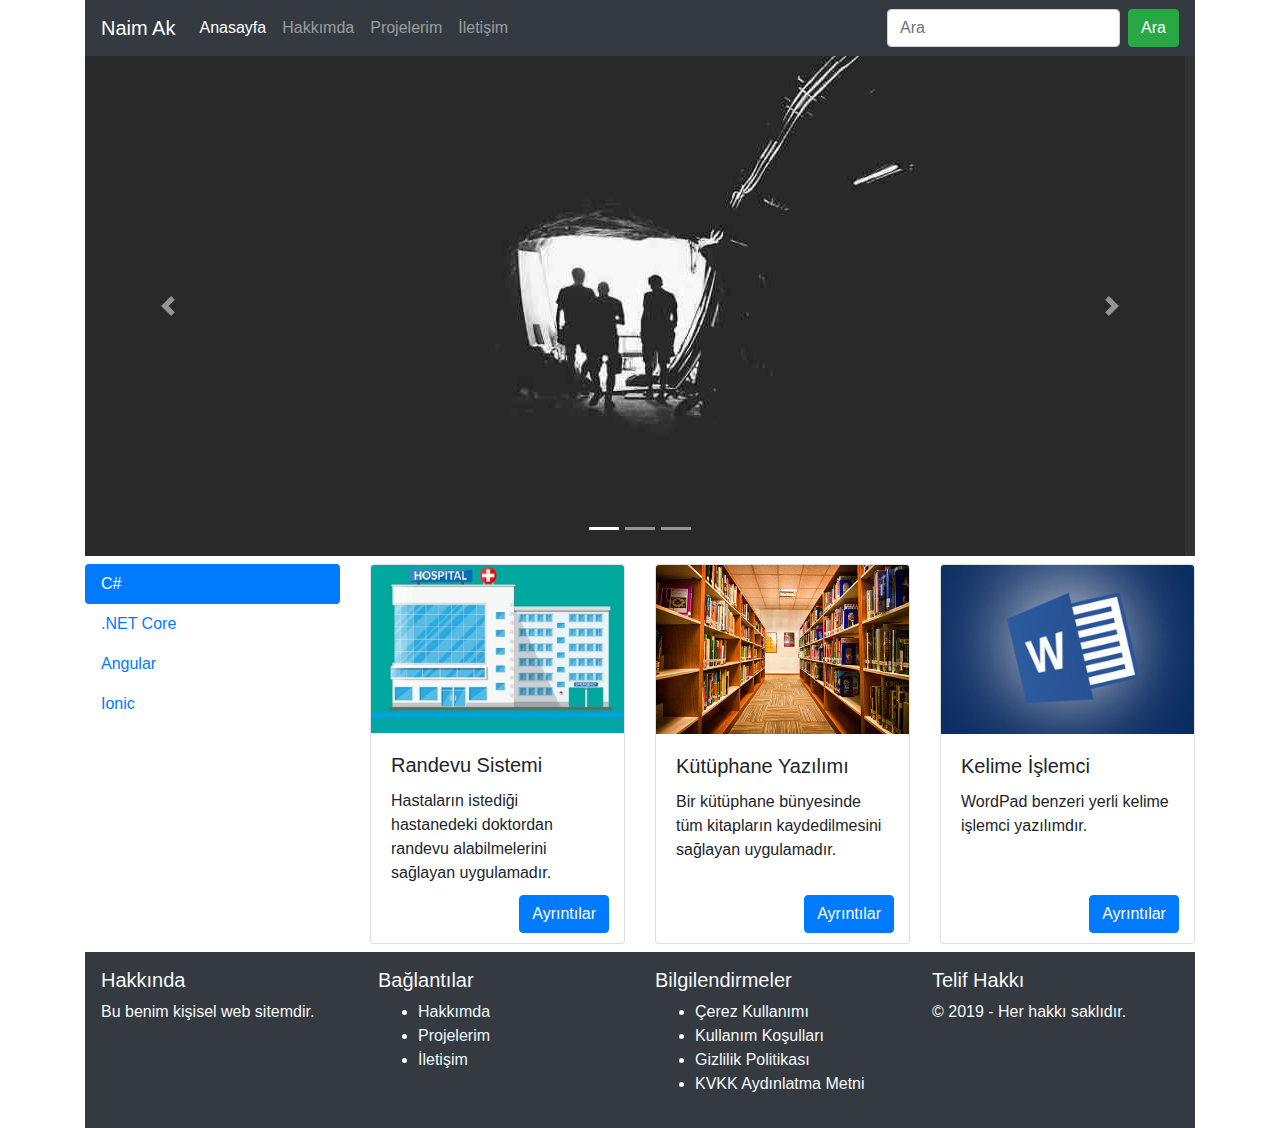
<file: index.html>
<!DOCTYPE html>
<html lang="tr-TR">

<head>
  <title>Naim Ak Blog</title>
  <meta name="viewport" content="width=device-width, initial-scale=1">
  <link rel="stylesheet" href="https://stackpath.bootstrapcdn.com/bootstrap/4.3.1/css/bootstrap.min.css"
    integrity="sha384-ggOyR0iXCbMQv3Xipma34MD+dH/1fQ784/j6cY/iJTQUOhcWr7x9JvoRxT2MZw1T" crossorigin="anonymous">
  <meta charset="utf-8" />
  <link rel="stylesheet" href="https://use.fontawesome.com/releases/v5.6.3/css/all.css"
    integrity="sha384-UHRtZLI+pbxtHCWp1t77Bi1L4ZtiqrqD80Kn4Z8NTSRyMA2Fd33n5dQ8lWUE00s/" crossorigin="anonymous">
  <link rel="stylesheet" href="css/main.css" />
</head>

<body>
  <div class="container">
    <header>
      <nav class="navbar navbar-expand-lg navbar-dark bg-dark">
        <a class="navbar-brand" href="index.html">Naim Ak</a>
        <button class="navbar-toggler" type="button" data-toggle="collapse" data-target="#navbarSupportedContent"
          aria-controls="navbarSupportedContent" aria-expanded="false" aria-label="Toggle navigation">
          <span class="navbar-toggler-icon"></span>
        </button>

        <div class="collapse navbar-collapse" id="navbarSupportedContent">
          <ul class="navbar-nav mr-auto">
            <li class="nav-item active">
              <a class="nav-link" href="index.html">Anasayfa <span class="sr-only">(current)</span></a>
            </li>
            <li class="nav-item">
              <a class="nav-link" href="about.html">Hakkımda</a>
            </li>
            <li class="nav-item">
              <a class="nav-link" href="projects.html">Projelerim</a>
            </li>
            <li class="nav-item">
              <a class="nav-link" href="contact.html">İletişim</a>
            </li>
          </ul>
          <form class="form-inline my-2 my-lg-0" action="search.php">
            <input class="form-control mr-sm-2" type="search" placeholder="Ara" name="q">
            <button class="btn btn-success my-2 my-sm-0" type="submit">Ara</button>
          </form>
        </div>
      </nav>
    </header>
    <div id="demo" class="carousel slide" data-ride="carousel">

      <!-- Indicators -->
      <ul class="carousel-indicators">
        <li data-target="#demo" data-slide-to="0" class="active"></li>
        <li data-target="#demo" data-slide-to="1"></li>
        <li data-target="#demo" data-slide-to="2"></li>
      </ul>

      <!-- The slideshow -->
      <div class="carousel-inner">
        <div class="carousel-item active">
          <img src="images/la.jpg" alt="Los Angeles">
        </div>
        <div class="carousel-item">
          <img src="images/chicago.jpg" alt="Chicago">
        </div>
        <div class="carousel-item">
          <img src="images/ny.jpg" alt="New York">
        </div>
      </div>

      <!-- Left and right controls -->
      <a class="carousel-control-prev" href="#demo" data-slide="prev">
        <span class="carousel-control-prev-icon"></span>
      </a>
      <a class="carousel-control-next" href="#demo" data-slide="next">
        <span class="carousel-control-next-icon"></span>
      </a>

    </div>
    <div class="row my-2">
      <div class="col-3">
        <div class="nav flex-column nav-pills" id="v-pills-tab" role="tablist" aria-orientation="vertical">
          <a class="nav-link active" id="v-pills-home-tab" data-toggle="pill" href="#v-pills-home" role="tab"
            aria-controls="v-pills-home" aria-selected="true">C#</a>
          <a class="nav-link" id="v-pills-profile-tab" data-toggle="pill" href="#v-pills-profile" role="tab"
            aria-controls="v-pills-profile" aria-selected="false">.NET Core</a>
          <a class="nav-link" id="v-pills-messages-tab" data-toggle="pill" href="#v-pills-messages" role="tab"
            aria-controls="v-pills-messages" aria-selected="false">Angular</a>
          <a class="nav-link" id="v-pills-settings-tab" data-toggle="pill" href="#v-pills-settings" role="tab"
            aria-controls="v-pills-settings" aria-selected="false">Ionic</a>
        </div>
      </div>
      <div class="col-9">
        <div class="tab-content" id="v-pills-tabContent">
          <div class="tab-pane fade show active" id="v-pills-home" role="tabpanel" aria-labelledby="v-pills-home-tab">
            <div class="row">
              <div class="col-md-4">
                <div class="card d-block" style="height:380px;">
                  <img src="images/hospital,_green.jpg" class="card-img-top" alt="Hastane Randevu Sistemi">
                  <div class="card-body">
                    <h5 class="card-title">Randevu Sistemi</h5>
                    <p class="card-text">Hastaların istediği hastanedeki doktordan randevu alabilmelerini sağlayan
                      uygulamadır.</p>
                    <a href="#" class="btn btn-primary" style="position:absolute;bottom:10px;right:15px;">Ayrıntılar</a>
                  </div>
                </div>
              </div>
              <div class="col-md-4">
                <div class="card d-block" style="height:380px;">
                  <img src="images/Library_Middle002.jpg" class="card-img-top" alt="Kütüphane Yazılımı">
                  <div class="card-body">
                    <h5 class="card-title">Kütüphane Yazılımı</h5>
                    <p class="card-text">Bir kütüphane bünyesinde tüm kitapların kaydedilmesini sağlayan uygulamadır.
                    </p>
                    <a href="#" class="btn btn-primary" style="position:absolute;bottom:10px;right:15px;">Ayrıntılar</a>
                  </div>
                </div>
              </div>
              <div class="col-md-4">
                <div class="card d-block" style="height:380px;">
                  <img src="images/microsoft_word_logo_primary-resized-100754413-large.jpg" class="card-img-top"
                    alt="Kelime İşlemci">
                  <div class="card-body">
                    <h5 class="card-title">Kelime İşlemci</h5>
                    <p class="card-text">WordPad benzeri yerli kelime işlemci yazılımdır.</p>
                    <a href="#" class="btn btn-primary" style="position:absolute;bottom:10px;right:15px;">Ayrıntılar</a>
                  </div>
                </div>
              </div>

            </div>
          </div>
          <div class="tab-pane fade" id="v-pills-profile" role="tabpanel" aria-labelledby="v-pills-profile-tab">...
          </div>
          <div class="tab-pane fade" id="v-pills-messages" role="tabpanel" aria-labelledby="v-pills-messages-tab">...
          </div>
          <div class="tab-pane fade" id="v-pills-settings" role="tabpanel" aria-labelledby="v-pills-settings-tab">...
          </div>
        </div>
      </div>
    </div>
    <footer class="footer bg-dark text-light p-3">
      <div class="row">
        <div class="col-md-3">
          <h5>Hakkında</h5>
          <p>Bu benim kişisel web sitemdir.</p>
          <div class="social-media">
            <a href="https://www.instagram.com"><i class="fab fa-instagram"></i></a>
            <a href="https://www.twitter.com"><i class="fab fa-twitter"></i></a>
            <a href="https://www.linkedin.com"><i class="fab fa-linkedin"></i></a>
            <a href="https://www.github.com/naim1ak"><i class="fab fa-github"></i></a>
          </div>
        </div>
        <div class="col-md-3">
          <h5>Bağlantılar</h5>
          <ul>
            <li><a href="/about.html">Hakkımda</a></li>
            <li><a href="/projects.html">Projelerim</a></li>
            <li><a href="/contact.html">İletişim</a></li>
          </ul>
        </div>
        <div class="col-md-3">
          <h5>Bilgilendirmeler</h5>
          <ul>
            <li>Çerez Kullanımı</li>
            <li>Kullanım Koşulları</li>
            <li>Gizlilik Politikası</li>
            <li>KVKK Aydınlatma Metni</li>
          </ul>
        </div>
        <div class="col-md-3">
          <h5>Telif Hakkı</h5>
          <p>&copy; 2019 - Her hakkı saklıdır.</p>
        </div>
      </div>
    </footer>
  </div>

  <script src="https://code.jquery.com/jquery-3.3.1.slim.min.js"
    integrity="sha384-q8i/X+965DzO0rT7abK41JStQIAqVgRVzpbzo5smXKp4YfRvH+8abtTE1Pi6jizo"
    crossorigin="anonymous"></script>
  <script src="https://cdnjs.cloudflare.com/ajax/libs/popper.js/1.14.7/umd/popper.min.js"
    integrity="sha384-UO2eT0CpHqdSJQ6hJty5KVphtPhzWj9WO1clHTMGa3JDZwrnQq4sF86dIHNDz0W1"
    crossorigin="anonymous"></script>
  <script src="https://stackpath.bootstrapcdn.com/bootstrap/4.3.1/js/bootstrap.min.js"
    integrity="sha384-JjSmVgyd0p3pXB1rRibZUAYoIIy6OrQ6VrjIEaFf/nJGzIxFDsf4x0xIM+B07jRM"
    crossorigin="anonymous"></script>
</body>

</html>
</file>
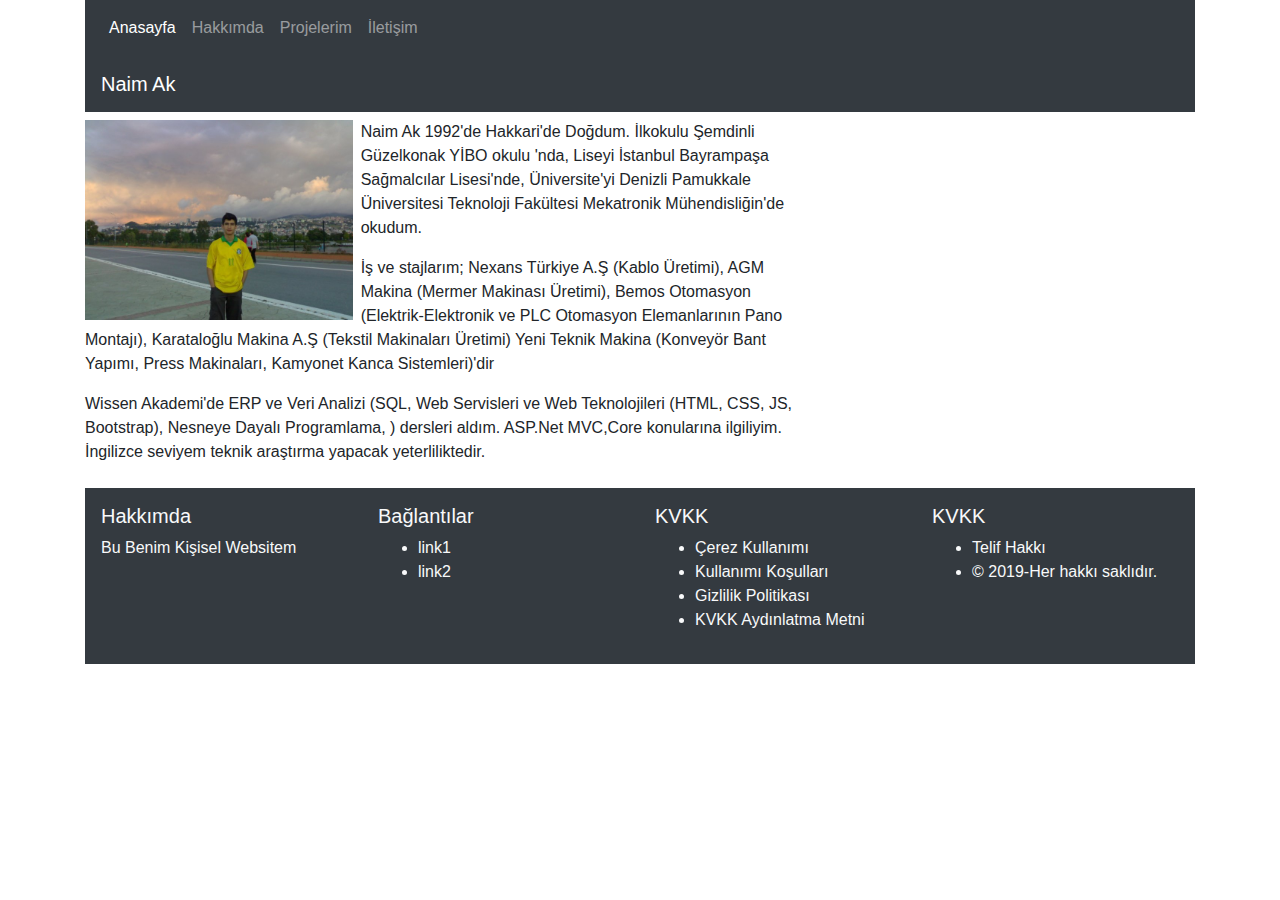
<file: about.html>
<!DOCTYPE html>
<html lang="tr">

<head>
    <title>Hakkımda</title>
    <meta charset="UTF-8">
    <meta name="viewport" content="width=device-width, initial-scale=1.0">
    <meta http-equiv="X-UA-Compatible" content="ie=edge">
    <link rel="stylesheet" href="https://maxcdn.bootstrapcdn.com/bootstrap/4.0.0/css/bootstrap.min.css"
        integrity="sha384-Gn5384xqQ1aoWXA+058RXPxPg6fy4IWvTNh0E263XmFcJlSAwiGgFAW/dAiS6JXm" crossorigin="anonymous">
    <script src="https://ajax.googleapis.com/ajax/libs/jquery/3.4.1/jquery.min.js"></script>

</head>

<body>
    <div class="container">
        <header>
            <nav class="navbar navbar-expand-lg navbar-dark bg-dark">
                <button class="navbar-toggler" type="button" data-toggle="collapse"
                    data-target="#navbarSupportedContent" aria-controls="navbarSupportedContent" aria-expanded="false"
                    aria-label="Toggle navigation">
                    <span class="navbar-toggler-icon"></span>
                </button>
                <div class="collapse navbar-collapse" id="navbarSupportedContent">
                    <ul class="navbar-nav mr-auto">
                        <li class="nav-item active">
                            <a class="nav-link" href="index.html">Anasayfa <span class="sr-only">(current)</span></a>
                        </li>
                        <li class="nav-item">
                            <a class="nav-link" href="about.html">Hakkımda</a>
                        </li>
                        <li class="nav-item">
                            <a class="nav-link" href="projects.html">Projelerim</a>
                        </li>
                        <li class="nav-item">
                            <a class="nav-link" href="contact.html">İletişim</a>
                        </li>
                    </ul>
                </div>
            </nav>
        </header>
    </div>
    <div class="container">
        <header>
            <nav class="navbar navbar-expand-lg navbar-dark bg-dark">
                <a class="navbar-brand" href="index.html">Naim Ak</a>
                <button class="navbar-toggler" type="button" data-toggle="collapse"
                    data-target="#navbarSupportedContent" aria-controls="navbarSupportedContent" aria-expanded="false"
                    aria-label="Toggle navigation">
                    <span class="navbar-toggler-icon"></span>
                </button>
            </nav>
        </header>
        <div class="row my-2">
            <div class="col-md-8">
                <img src="images/profil_resmi.jpg" alt="Me" height="200px" class="float-left mr-2">
                <p>Naim Ak 1992'de Hakkari'de Doğdum. İlkokulu Şemdinli Güzelkonak YİBO okulu 'nda, Liseyi İstanbul
                    Bayrampaşa Sağmalcılar Lisesi'nde, Üniversite'yi Denizli Pamukkale Üniversitesi Teknoloji Fakültesi
                    Mekatronik Mühendisliğin'de okudum.</p>
                <p>İş ve stajlarım;

                    Nexans Türkiye A.Ş (Kablo Üretimi),

                    AGM Makina (Mermer Makinası Üretimi),

                    Bemos Otomasyon (Elektrik-Elektronik ve PLC Otomasyon Elemanlarının Pano Montajı),

                    Karataloğlu Makina A.Ş (Tekstil Makinaları Üretimi)

                    Yeni Teknik Makina (Konveyör Bant Yapımı, Press Makinaları, Kamyonet Kanca Sistemleri)'dir</p>
                <p>Wissen Akademi'de ERP ve Veri Analizi (SQL, Web Servisleri ve Web Teknolojileri (HTML, CSS, JS,
                    Bootstrap), Nesneye Dayalı Programlama, ) dersleri aldım. ASP.Net MVC,Core konularına ilgiliyim.
                    İngilizce seviyem teknik araştırma yapacak yeterliliktedir.</p>
            </div>
        </div>
        <footer class="footer bg-dark text-light p-3">
            <div class="row">
                <div class="col-md-3">
                    <h5>Hakkımda</h5>
                    <p>Bu Benim Kişisel Websitem</p>
                </div>
                <div class="col-md-3">
                    <h5>Bağlantılar</h5>
                    <ul>
                        <li>link1</li>
                        <li>link2</li>
                    </ul>
                </div>
                <div class="col-md-3">
                    <h5>KVKK</h5>
                    <ul>
                        <li>Çerez Kullanımı</li>
                        <li>Kullanımı Koşulları</li>
                        <li>Gizlilik Politikası</li>
                        <li>KVKK Aydınlatma Metni</li>
                    </ul>
                </div>
                <div class="col-md-3">
                    <h5>KVKK</h5>
                    <ul>
                        <li>Telif Hakkı</li>
                        <li>© 2019-Her hakkı saklıdır.</li>
                    </ul>
                </div>
            </div>
        </footer>
    </div>
    <script src="https://code.jquery.com/jquery-3.2.1.slim.min.js"
        integrity="sha384-KJ3o2DKtIkvYIK3UENzmM7KCkRr/rE9/Qpg6aAZGJwFDMVNA/GpGFF93hXpG5KkN"
        crossorigin="anonymous"></script>
    <script src="https://cdnjs.cloudflare.com/ajax/libs/popper.js/1.12.9/umd/popper.min.js"
        integrity="sha384-ApNbgh9B+Y1QKtv3Rn7W3mgPxhU9K/ScQsAP7hUibX39j7fakFPskvXusvfa0b4Q"
        crossorigin="anonymous"></script>
    <script src="https://maxcdn.bootstrapcdn.com/bootstrap/4.0.0/js/bootstrap.min.js"
        integrity="sha384-JZR6Spejh4U02d8jOt6vLEHfe/JQGiRRSQQxSfFWpi1MquVdAyjUar5+76PVCmYl"
        crossorigin="anonymous"></script>
</body>

</html>
</file>
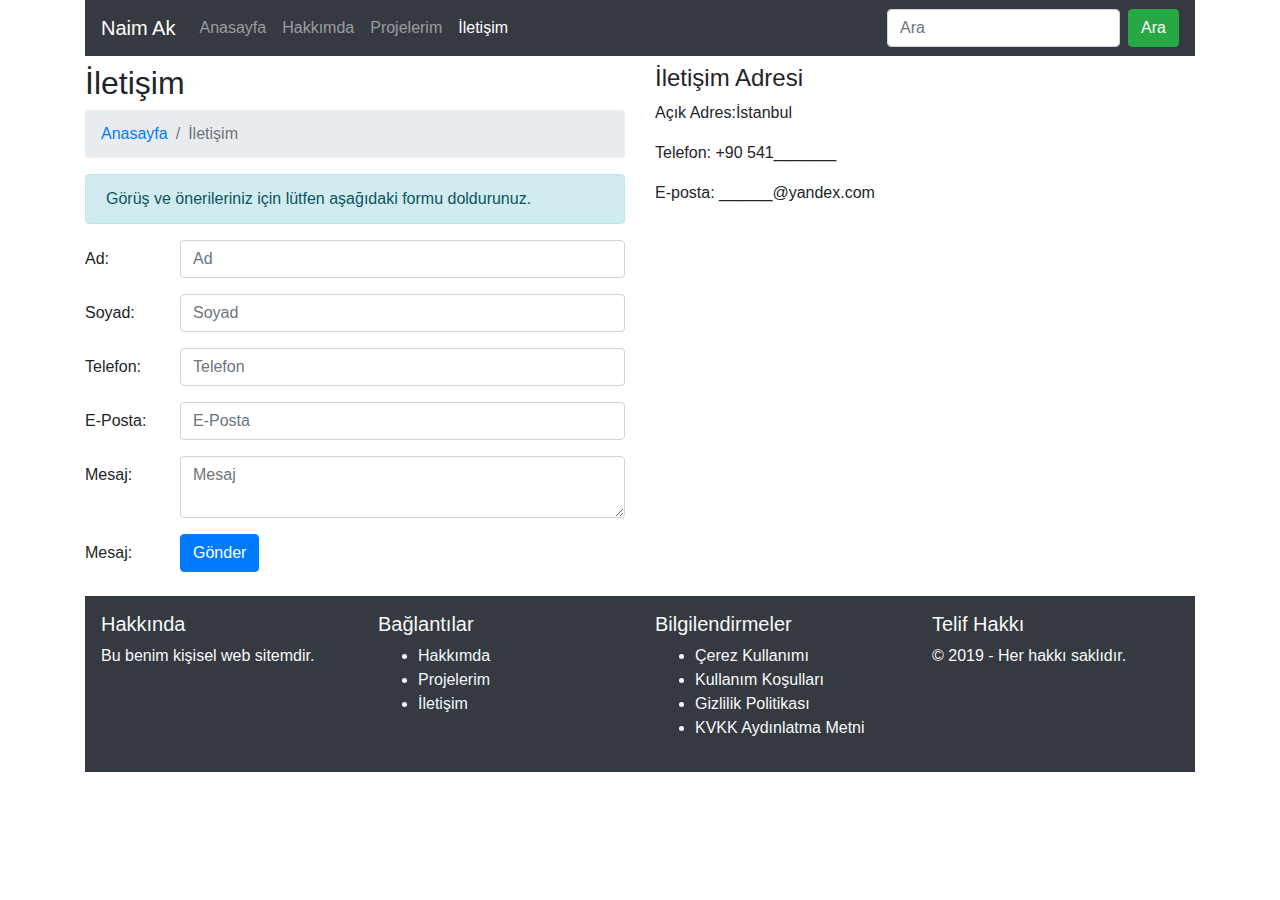
<file: contact.html>
<!DOCTYPE html>
<html lang="tr-TR">

<head>
  <title>İletişim - Naim Ak Blog</title>
  <meta name="viewport" content="width=device-width, initial-scale=1">
  <link rel="stylesheet" href="https://stackpath.bootstrapcdn.com/bootstrap/4.3.1/css/bootstrap.min.css"
    integrity="sha384-ggOyR0iXCbMQv3Xipma34MD+dH/1fQ784/j6cY/iJTQUOhcWr7x9JvoRxT2MZw1T" crossorigin="anonymous">
  <meta charset="utf-8" />
  <link rel="stylesheet" href="https://use.fontawesome.com/releases/v5.6.3/css/all.css"
    integrity="sha384-UHRtZLI+pbxtHCWp1t77Bi1L4ZtiqrqD80Kn4Z8NTSRyMA2Fd33n5dQ8lWUE00s/" crossorigin="anonymous">
  <link rel="stylesheet" href="css/main.css" />
</head>

<body>
  <div class="container">
    <header>
      <nav class="navbar navbar-expand-lg navbar-dark bg-dark">
        <a class="navbar-brand" href="index.html">Naim Ak</a>
        <button class="navbar-toggler" type="button" data-toggle="collapse" data-target="#navbarSupportedContent"
          aria-controls="navbarSupportedContent" aria-expanded="false" aria-label="Toggle navigation">
          <span class="navbar-toggler-icon"></span>
        </button>

        <div class="collapse navbar-collapse" id="navbarSupportedContent">
          <ul class="navbar-nav mr-auto">
            <li class="nav-item">
              <a class="nav-link" href="index.html">Anasayfa <span class="sr-only">(current)</span></a>
            </li>
            <li class="nav-item">
              <a class="nav-link" href="about.html">Hakkımda</a>
            </li>
            <li class="nav-item">
              <a class="nav-link" href="projects.html">Projelerim</a>
            </li>
            <li class="nav-item active">
              <a class="nav-link" href="contact.html">İletişim</a>
            </li>
          </ul>
          <form class="form-inline my-2 my-lg-0" action="search.php">
            <input class="form-control mr-sm-2" type="search" placeholder="Ara" name="q">
            <button class="btn btn-success my-2 my-sm-0" type="submit">Ara</button>
          </form>
        </div>
      </nav>
    </header>

    <div class="row my-2">
      <div class="col-md-6">
        <div class="row">
          <div class="col-md-12">
            <h2 class="">İletişim</h2>
            <nav aria-label="breadcrumb">
              <ol class="breadcrumb">
                <li class="breadcrumb-item"><a href="/index.html">Anasayfa</a></li>
                <li class="breadcrumb-item active" aria-current="page">İletişim</li>
              </ol>
            </nav>
          </div>
        </div>
        <form>
          <div class="alert alert-info">Görüş ve önerileriniz için lütfen aşağıdaki formu doldurunuz.</div>
          <div class="form-group row">
            <label for="firstName" class="col-md-2 col-form-label">Ad:</label>
            <div class="col-md-10">
              <input type="text" id="firstName" name="firstName" class="form-control" placeholder="Ad" required
                maxlength="50" />
            </div>
          </div>
          <div class="form-group row">
            <label for="lastName" class="col-md-2 col-form-label">Soyad:</label>
            <div class="col-md-10">
              <input type="text" id="lastName" name="lastName" class="form-control" placeholder="Soyad" required
                maxlength="50" />
            </div>
          </div>
          <div class="form-group row">
            <label for="telephone" class="col-md-2 col-form-label">Telefon:</label>
            <div class="col-md-10">
              <input type="tel" id="telephone" name="telephone" class="form-control" placeholder="Telefon" required
                maxlength="12" />
            </div>
          </div>
          <div class="form-group row">
            <label for="E-posta" class="col-md-2 col-form-label">E-Posta:</label>
            <div class="col-md-10">
              <input type="email" id="email" name="email" class="form-control" placeholder="E-Posta" required
                maxlength="100  " />
            </div>
          </div>
          <div class="form-group row">
            <label for="message" class="col-md-2 col-form-label">Mesaj:</label>
            <div class="col-md-10">
              <textarea type="message" id="message" name="message" class="form-control" placeholder="Mesaj" required
                maxlength="250"></textarea>
            </div>
          </div>
          <div class="form-group row">
            <label for="message" class="col-md-2 col-form-label">Mesaj:</label>
            <div class="col-md-10">
              <button type="submit" id="message" class="btn btn-primary" placeholder="Mesaj">Gönder</button>
            </div>
          </div>

        </form>
      </div>
      <div class="col-md-6">

        <h4>İletişim Adresi</h4>
        <p>Açık Adres:İstanbul</p>
        <p>Telefon: +90 541_______</p>
        <p>E-posta: ______@yandex.com</p>
      </div>
    </div>

    <footer class="footer bg-dark text-light p-3">
      <div class="row">
        <div class="col-md-3">
          <h5>Hakkında</h5>
          <p>Bu benim kişisel web sitemdir.</p>
          <div class="social-media">
            <a href="https://www.instagram.com"><i class="fab fa-instagram"></i></a>
            <a href="https://www.twitter.com"><i class="fab fa-twitter"></i></a>
            <a href="https://www.linkedin.com"><i class="fab fa-linkedin"></i></a>
            <a href="https://www.github.com/naim1ak"><i class="fab fa-github"></i></a>
          </div>
        </div>
        <div class="col-md-3">
          <h5>Bağlantılar</h5>
          <ul>
            <li><a href="/about.html">Hakkımda</a></li>
            <li><a href="/projects.html">Projelerim</a></li>
            <li><a href="/contact.html">İletişim</a></li>
          </ul>
        </div>
        <div class="col-md-3">
          <h5>Bilgilendirmeler</h5>
          <ul>
            <li>Çerez Kullanımı</li>
            <li>Kullanım Koşulları</li>
            <li>Gizlilik Politikası</li>
            <li>KVKK Aydınlatma Metni</li>
          </ul>
        </div>
        <div class="col-md-3">
          <h5>Telif Hakkı</h5>
          <p>&copy; 2019 - Her hakkı saklıdır.</p>
        </div>
      </div>
    </footer>
  </div>

  <script src="https://code.jquery.com/jquery-3.3.1.slim.min.js"
    integrity="sha384-q8i/X+965DzO0rT7abK41JStQIAqVgRVzpbzo5smXKp4YfRvH+8abtTE1Pi6jizo"
    crossorigin="anonymous"></script>
  <script src="https://cdnjs.cloudflare.com/ajax/libs/popper.js/1.14.7/umd/popper.min.js"
    integrity="sha384-UO2eT0CpHqdSJQ6hJty5KVphtPhzWj9WO1clHTMGa3JDZwrnQq4sF86dIHNDz0W1"
    crossorigin="anonymous"></script>
  <script src="https://stackpath.bootstrapcdn.com/bootstrap/4.3.1/js/bootstrap.min.js"
    integrity="sha384-JjSmVgyd0p3pXB1rRibZUAYoIIy6OrQ6VrjIEaFf/nJGzIxFDsf4x0xIM+B07jRM"
    crossorigin="anonymous"></script>
</body>

</html>
</file>
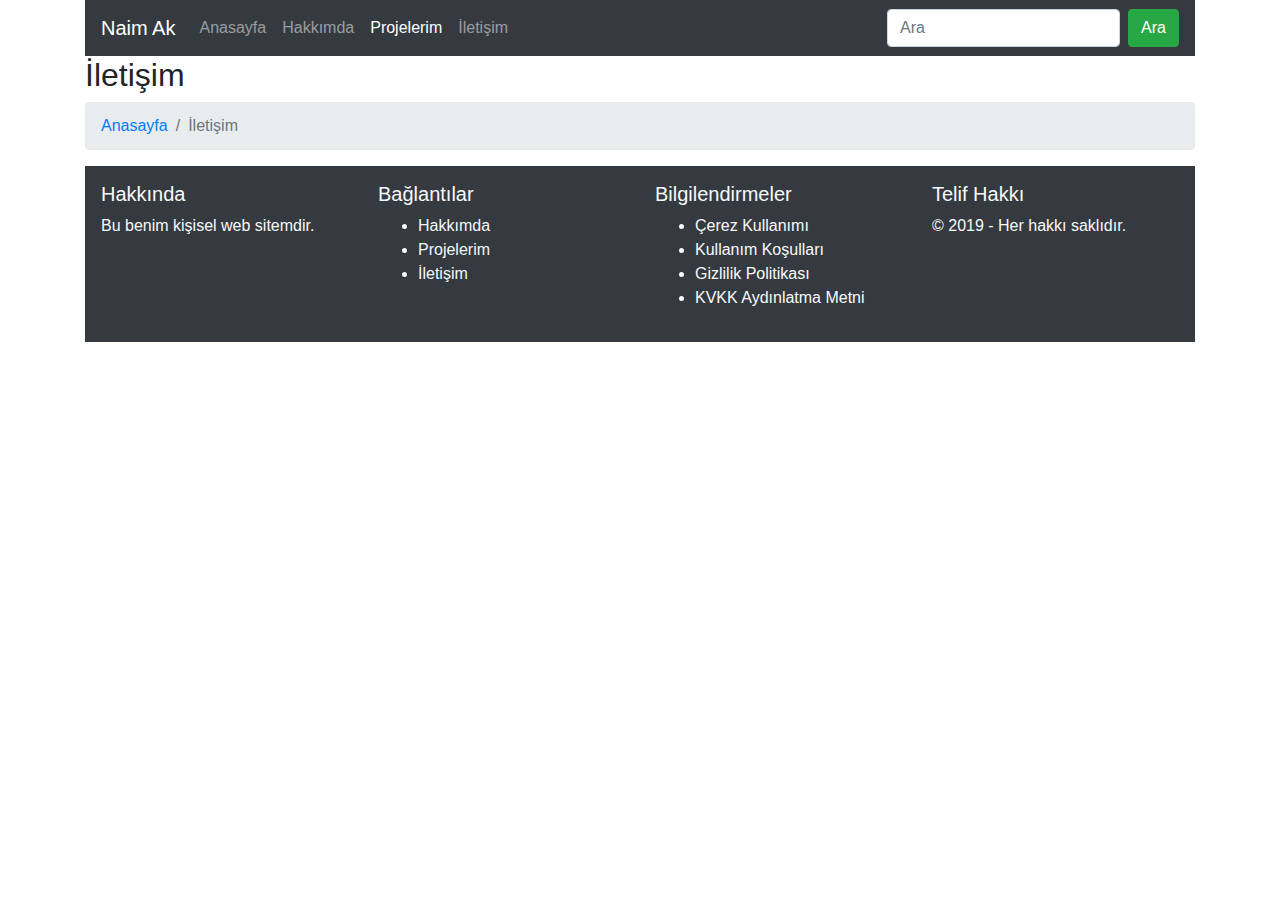
<file: kvkk.html>
<!DOCTYPE html>
<html lang="tr-TR">

<head>
    <title>Projelerim - Naim Ak Blog</title>
    <meta name="viewport" content="width=device-width, initial-scale=1">
    <link rel="stylesheet" href="https://stackpath.bootstrapcdn.com/bootstrap/4.3.1/css/bootstrap.min.css"
        integrity="sha384-ggOyR0iXCbMQv3Xipma34MD+dH/1fQ784/j6cY/iJTQUOhcWr7x9JvoRxT2MZw1T" crossorigin="anonymous">
    <meta charset="utf-8" />
    <link rel="stylesheet" href="https://use.fontawesome.com/releases/v5.6.3/css/all.css"
        integrity="sha384-UHRtZLI+pbxtHCWp1t77Bi1L4ZtiqrqD80Kn4Z8NTSRyMA2Fd33n5dQ8lWUE00s/" crossorigin="anonymous">
    <link rel="stylesheet" href="css/main.css" />
</head>

<body>
    <div class="container">
        <header>
            <nav class="navbar navbar-expand-lg navbar-dark bg-dark">
                <a class="navbar-brand" href="index.html">Naim Ak</a>
                <button class="navbar-toggler" type="button" data-toggle="collapse"
                    data-target="#navbarSupportedContent" aria-controls="navbarSupportedContent" aria-expanded="false"
                    aria-label="Toggle navigation">
                    <span class="navbar-toggler-icon"></span>
                </button>

                <div class="collapse navbar-collapse" id="navbarSupportedContent">
                    <ul class="navbar-nav mr-auto">
                        <li class="nav-item">
                            <a class="nav-link" href="index.html">Anasayfa <span class="sr-only">(current)</span></a>
                        </li>
                        <li class="nav-item">
                            <a class="nav-link" href="about.html">Hakkımda</a>
                        </li>
                        <li class="nav-item active">
                            <a class="nav-link" href="projects.html">Projelerim</a>
                        </li>
                        <li class="nav-item">
                            <a class="nav-link" href="contact.html">İletişim</a>
                        </li>
                    </ul>
                    <form class="form-inline my-2 my-lg-0" action="search.php">
                        <input class="form-control mr-sm-2" type="search" placeholder="Ara" name="q">
                        <button class="btn btn-success my-2 my-sm-0" type="submit">Ara</button>
                    </form>
                </div>
            </nav>
        </header>

        <div class="row">
            <div class="col-md-12">
                <div class="row">
                    <div class="col-md-12">
                        <h2 class="">İletişim</h2>
                        <nav aria-label="breadcrumb">
                            <ol class="breadcrumb">
                                <li class="breadcrumb-item"><a href="/index.html">Anasayfa</a></li>
                                <li class="breadcrumb-item active" aria-current="page">İletişim</li>
                            </ol>
                        </nav>
                    </div>
                </div>
            </div>

        </div>
        <footer class="footer bg-dark text-light p-3">
            <div class="row">
                <div class="col-md-3">
                    <h5>Hakkında</h5>
                    <p>Bu benim kişisel web sitemdir.</p>
                    <div class="social-media">
                        <a href="https://www.instagram.com"><i class="fab fa-instagram"></i></a>
                        <a href="https://www.twitter.com"><i class="fab fa-twitter"></i></a>
                        <a href="https://www.linkedin.com"><i class="fab fa-linkedin"></i></a>
                        <a href="https://www.github.com/naim1ak"><i class="fab fa-github"></i></a>
                    </div>
                </div>
                <div class="col-md-3">
                    <h5>Bağlantılar</h5>
                    <ul>
                        <li><a href="/about.html">Hakkımda</a></li>
                        <li><a href="/projects.html">Projelerim</a></li>
                        <li><a href="/contact.html">İletişim</a></li>
                    </ul>
                </div>
                <div class="col-md-3">
                    <h5>Bilgilendirmeler</h5>
                    <ul>
                        <li>Çerez Kullanımı</li>
                        <li>Kullanım Koşulları</li>
                        <li>Gizlilik Politikası</li>
                        <li>KVKK Aydınlatma Metni</li>
                    </ul>
                </div>
                <div class="col-md-3">
                    <h5>Telif Hakkı</h5>
                    <p>&copy; 2019 - Her hakkı saklıdır.</p>
                </div>
            </div>
        </footer>
    </div>

    <script src="https://code.jquery.com/jquery-3.3.1.slim.min.js"
        integrity="sha384-q8i/X+965DzO0rT7abK41JStQIAqVgRVzpbzo5smXKp4YfRvH+8abtTE1Pi6jizo"
        crossorigin="anonymous"></script>
    <script src="https://cdnjs.cloudflare.com/ajax/libs/popper.js/1.14.7/umd/popper.min.js"
        integrity="sha384-UO2eT0CpHqdSJQ6hJty5KVphtPhzWj9WO1clHTMGa3JDZwrnQq4sF86dIHNDz0W1"
        crossorigin="anonymous"></script>
    <script src="https://stackpath.bootstrapcdn.com/bootstrap/4.3.1/js/bootstrap.min.js"
        integrity="sha384-JjSmVgyd0p3pXB1rRibZUAYoIIy6OrQ6VrjIEaFf/nJGzIxFDsf4x0xIM+B07jRM"
        crossorigin="anonymous"></script>
</body>

</html>
</file>
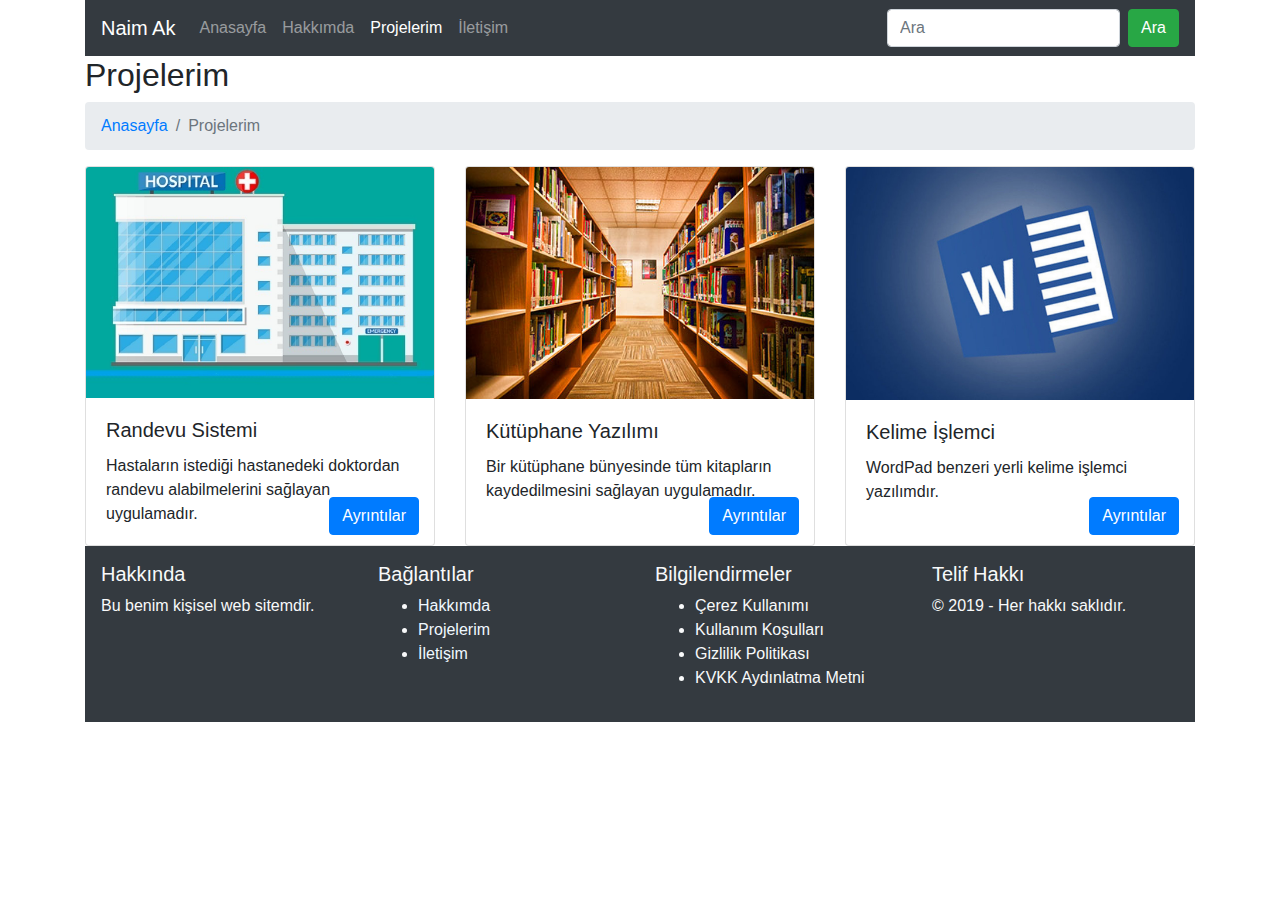
<file: projects.html>
<!DOCTYPE html>
<html lang="tr-TR">

<head>
  <title>Projelerim - Naim Ak Blog</title>
  <meta name="viewport" content="width=device-width, initial-scale=1">
  <link rel="stylesheet" href="https://stackpath.bootstrapcdn.com/bootstrap/4.3.1/css/bootstrap.min.css"
    integrity="sha384-ggOyR0iXCbMQv3Xipma34MD+dH/1fQ784/j6cY/iJTQUOhcWr7x9JvoRxT2MZw1T" crossorigin="anonymous">
  <meta charset="utf-8" />
  <link rel="stylesheet" href="https://use.fontawesome.com/releases/v5.6.3/css/all.css"
    integrity="sha384-UHRtZLI+pbxtHCWp1t77Bi1L4ZtiqrqD80Kn4Z8NTSRyMA2Fd33n5dQ8lWUE00s/" crossorigin="anonymous">
  <link rel="stylesheet" href="css/main.css" />
</head>

<body>
  <div class="container">
    <header>
      <nav class="navbar navbar-expand-lg navbar-dark bg-dark">
        <a class="navbar-brand" href="index.html">Naim Ak</a>
        <button class="navbar-toggler" type="button" data-toggle="collapse" data-target="#navbarSupportedContent"
          aria-controls="navbarSupportedContent" aria-expanded="false" aria-label="Toggle navigation">
          <span class="navbar-toggler-icon"></span>
        </button>

        <div class="collapse navbar-collapse" id="navbarSupportedContent">
          <ul class="navbar-nav mr-auto">
            <li class="nav-item">
              <a class="nav-link" href="index.html">Anasayfa <span class="sr-only">(current)</span></a>
            </li>
            <li class="nav-item">
              <a class="nav-link" href="about.html">Hakkımda</a>
            </li>
            <li class="nav-item active">
              <a class="nav-link" href="projects.html">Projelerim</a>
            </li>
            <li class="nav-item">
              <a class="nav-link" href="contact.html">İletişim</a>
            </li>
          </ul>
          <form class="form-inline my-2 my-lg-0" action="search.php">
            <input class="form-control mr-sm-2" type="search" placeholder="Ara" name="q">
            <button class="btn btn-success my-2 my-sm-0" type="submit">Ara</button>
          </form>
        </div>
      </nav>
    </header>

    <div class="row">
      <div class="col-md-12">
        <div class="row">
          <div class="col-md-12">
            <h2 class="">Projelerim</h2>
            <nav aria-label="breadcrumb">
              <ol class="breadcrumb">
                <li class="breadcrumb-item"><a href="/index.html">Anasayfa</a></li>
                <li class="breadcrumb-item active" aria-current="page">Projelerim</li>
              </ol>
            </nav>
          </div>
        </div>
        <div class="row">
          <div class="col-md-4">
            <div class="card d-block" style="height:380px;">
              <img src="images/hospital,_green.jpg" class="card-img-top" alt="Hastane Randevu Sistemi">
              <div class="card-body">
                <h5 class="card-title">Randevu Sistemi</h5>
                <p class="card-text">Hastaların istediği hastanedeki doktordan randevu alabilmelerini sağlayan
                  uygulamadır.</p>
                <a href="#" class="btn btn-primary" style="position:absolute;bottom:10px;right:15px;">Ayrıntılar</a>
              </div>
            </div>
          </div>
          <div class="col-md-4">
            <div class="card d-block" style="height:380px;">
              <img src="images/Library_Middle002.jpg" class="card-img-top" alt="Kütüphane Yazılımı">
              <div class="card-body">
                <h5 class="card-title">Kütüphane Yazılımı</h5>
                <p class="card-text">Bir kütüphane bünyesinde tüm kitapların kaydedilmesini sağlayan uygulamadır.</p>
                <a href="#" class="btn btn-primary" style="position:absolute;bottom:10px;right:15px;">Ayrıntılar</a>
              </div>
            </div>
          </div>
          <div class="col-md-4">
            <div class="card d-block" style="height:380px;">
              <img src="images/microsoft_word_logo_primary-resized-100754413-large.jpg" class="card-img-top" alt="Kelime İşlemci">
              <div class="card-body">
                <h5 class="card-title">Kelime İşlemci</h5>
                <p class="card-text">WordPad benzeri yerli kelime işlemci yazılımdır.</p>
                <a href="#" class="btn btn-primary" style="position:absolute;bottom:10px;right:15px;">Ayrıntılar</a>
              </div>
            </div>
          </div>
        </div>
      </div>

    </div>
    <footer class="footer bg-dark text-light p-3">
      <div class="row">
        <div class="col-md-3">
          <h5>Hakkında</h5>
          <p>Bu benim kişisel web sitemdir.</p>
          <div class="social-media">
            <a href="https://www.instagram.com"><i class="fab fa-instagram"></i></a>
            <a href="https://www.twitter.com"><i class="fab fa-twitter"></i></a>
            <a href="https://www.linkedin.com"><i class="fab fa-linkedin"></i></a>
            <a href="https://www.github.com/naim1ak"><i class="fab fa-github"></i></a>
          </div>
        </div>
        <div class="col-md-3">
          <h5>Bağlantılar</h5>
          <ul>
            <li><a href="/about.html">Hakkımda</a></li>
            <li><a href="/projects.html">Projelerim</a></li>
            <li><a href="/contact.html">İletişim</a></li>
          </ul>
        </div>
        <div class="col-md-3">
          <h5>Bilgilendirmeler</h5>
          <ul>
            <li>Çerez Kullanımı</li>
            <li>Kullanım Koşulları</li>
            <li>Gizlilik Politikası</li>
            <li>KVKK Aydınlatma Metni</li>
          </ul>
        </div>
        <div class="col-md-3">
          <h5>Telif Hakkı</h5>
          <p>&copy; 2019 - Her hakkı saklıdır.</p>
        </div>
      </div>
    </footer>
  </div>

  <script src="https://code.jquery.com/jquery-3.3.1.slim.min.js"
    integrity="sha384-q8i/X+965DzO0rT7abK41JStQIAqVgRVzpbzo5smXKp4YfRvH+8abtTE1Pi6jizo"
    crossorigin="anonymous"></script>
  <script src="https://cdnjs.cloudflare.com/ajax/libs/popper.js/1.14.7/umd/popper.min.js"
    integrity="sha384-UO2eT0CpHqdSJQ6hJty5KVphtPhzWj9WO1clHTMGa3JDZwrnQq4sF86dIHNDz0W1"
    crossorigin="anonymous"></script>
  <script src="https://stackpath.bootstrapcdn.com/bootstrap/4.3.1/js/bootstrap.min.js"
    integrity="sha384-JjSmVgyd0p3pXB1rRibZUAYoIIy6OrQ6VrjIEaFf/nJGzIxFDsf4x0xIM+B07jRM"
    crossorigin="anonymous"></script>
</body>

</html>
</file>
<file: css/main.css>
#demo{background-color: #333333}
footer a:link, footer a:visited{color: aliceblue}
.social-media a:link{font-size: 18px;padding: 5px;}
.social-media a:hover{color: white;}
</file>
